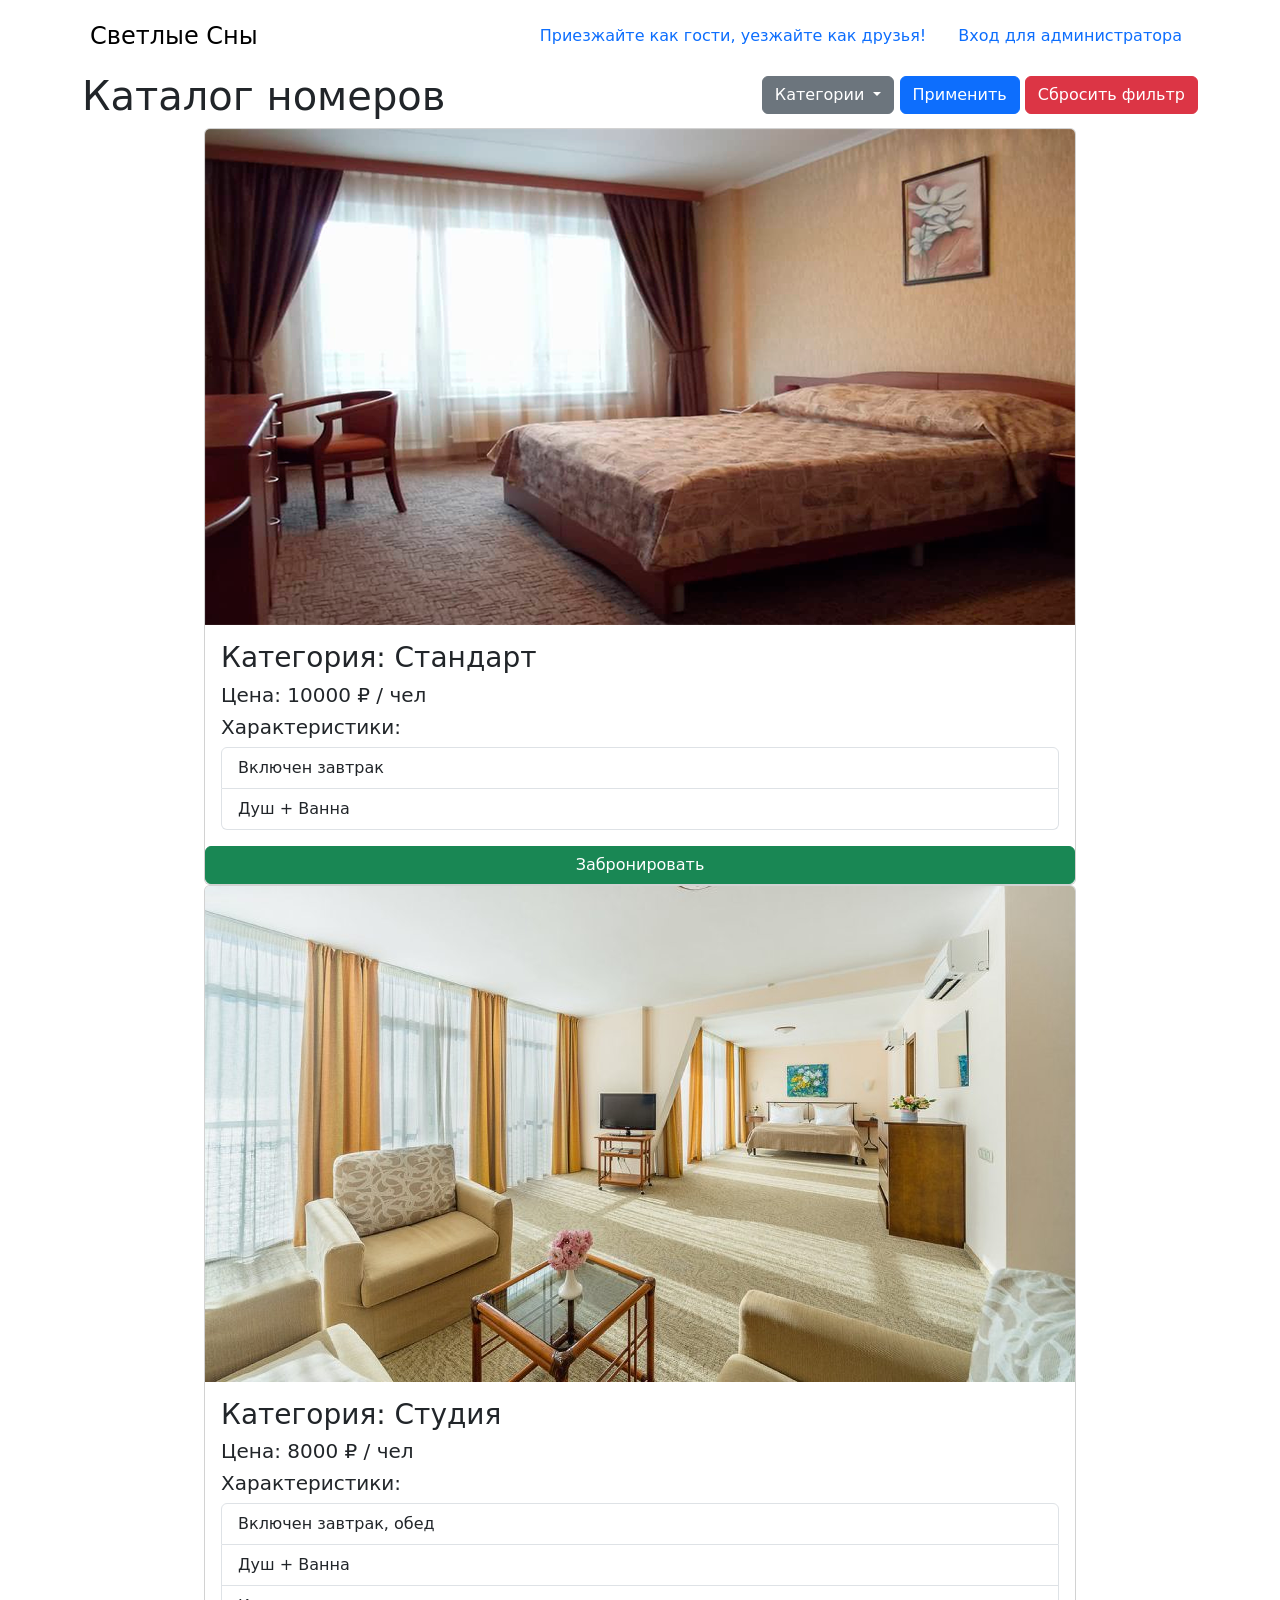
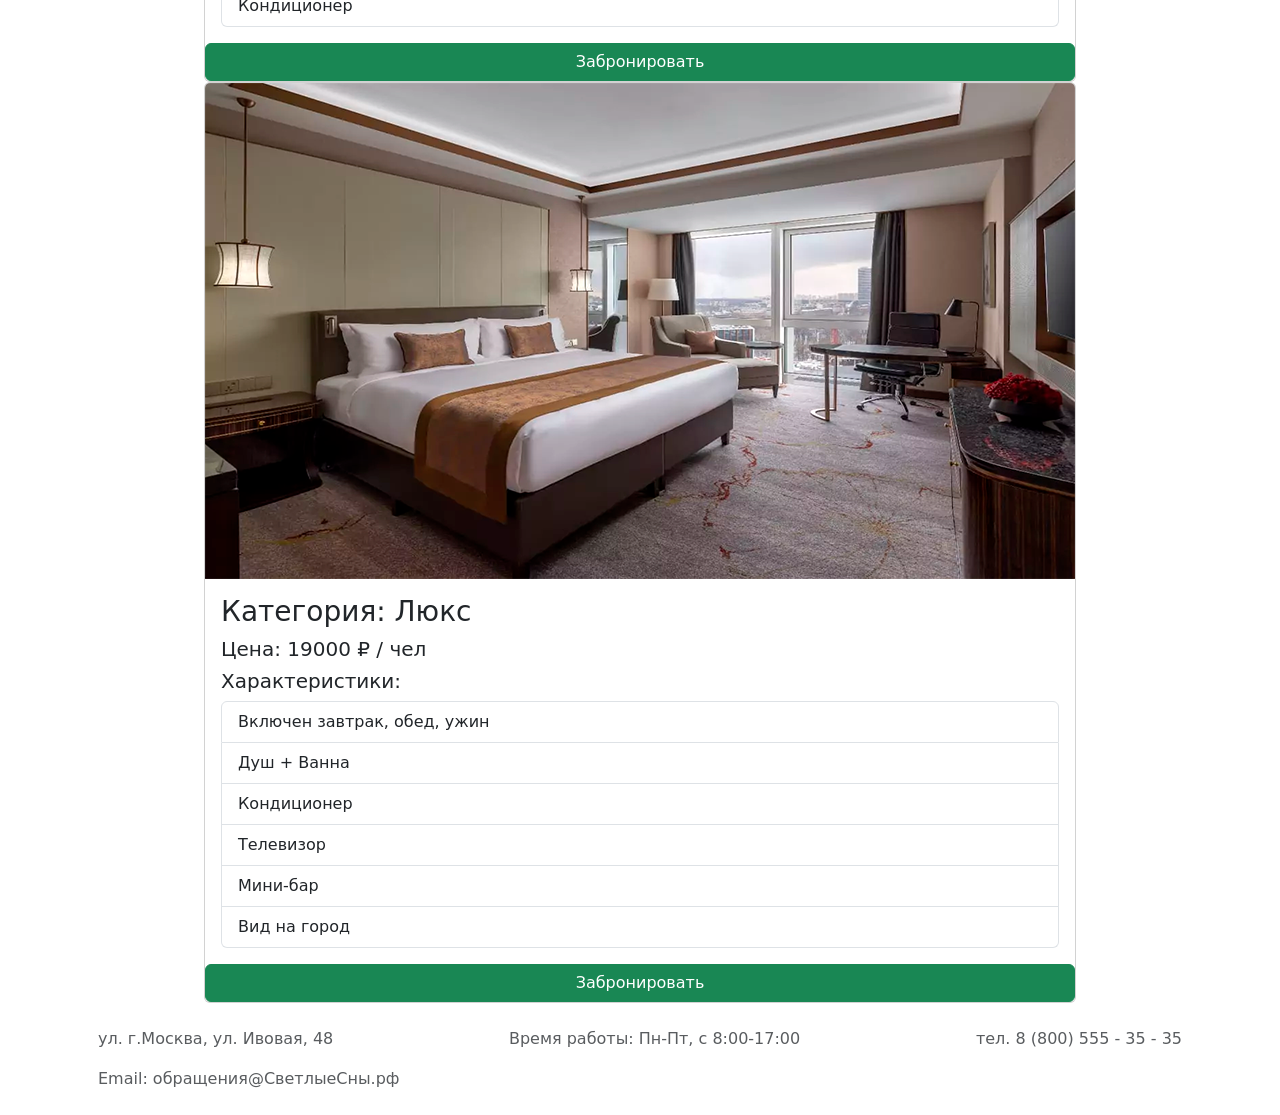
<file: index.html>
<!doctype html>
<html lang="ru">
<head>
    <meta charset="UTF-8">
    <meta name="viewport"
          content="width=device-width, user-scalable=no, initial-scale=1.0, maximum-scale=1.0, minimum-scale=1.0">
    <meta http-equiv="X-UA-Compatible" content="ie=edge">
    <link rel="stylesheet" href="css/bootstrap.min.css">
    <link rel="stylesheet" href="css/index.css">
    <title>Светлые Сны - Каталог номеров</title>
</head>
<body class="container">
<header class="d-flex flex-wrap justify-content-center py-3">
    <a href="index.html"
       class="d-flex align-items-center mb-3 mb-md-0 me-md-auto link-body-emphasis text-decoration-none">
        <span class="fs-4 mx-2 fw-medium">Светлые Сны</span>
    </a>

    <ul class="nav">
        <li class="nav-item"><a href="#" class="nav-link">Приезжайте как гости, уезжайте как друзья!</a></li>
        <li class="nav-item"><a href="login.html" class="nav-link">Вход для администратора</a></li>
    </ul>
</header>
<!--описание номеров-->
<main>
    <div class="d-flex justify-content-between flex-wrap">
        <h1>Каталог номеров</h1>
        <div class="dropdown">
            <button class="btn btn-secondary dropdown-toggle" type="button" data-bs-toggle="dropdown"
                    aria-expanded="false">
                Категории
            </button>
            <ul class="dropdown-menu">
                <li><a class="dropdown-item" href="#">Стандартный</a></li>
                <li><a class="dropdown-item" href="#">Студия</a></li>
                <li><a class="dropdown-item" href="#">Люкс</a></li>
            </ul>
            <button class="btn btn-primary my-1">Применить</button>
            <button class="btn btn-danger my-1">Сбросить фильтр</button>
        </div>
    </div>
    <div class="d-flex justify-content-around flex-wrap align-items-center">
        <div class="card">
            <img src="img/standart.png" class="card-img-top" alt="Стандарт">
            <div class="card-body">
                <h3>Категория: Стандарт</h3>
                <h5>Цена: 10000 ₽ / чел</h5>
                <h5>Характеристики:</h5>
                <ul class="list-group">
                    <li class="list-group-item">Включен завтрак</li>
                    <li class="list-group-item">Душ + Ванна</li>
                </ul>
            </div>
            <div class="d-grid gap-2">
                <a href="order.html" class="btn btn-success">Забронировать</a>
            </div>
        </div>
        <div class="card">
            <img src="img/studio.jpg" class="card-img-top" alt="Студия">
            <div class="card-body">
                <h3>Категория: Студия</h3>
                <h5>Цена: 8000 ₽ / чел</h5>
                <h5>Характеристики:</h5>
                <ul class="list-group">
                    <li class="list-group-item">Включен завтрак, обед</li>
                    <li class="list-group-item">Душ + Ванна</li>
                    <li class="list-group-item">Кондиционер</li>
                </ul>
            </div>
            <div class="d-grid gap-2">
                <a href="order.html" class="btn btn-success">Забронировать</a>
            </div>
        </div>
        <div class="card">
            <img src="img/lux.png" class="card-img-top" alt="Люкс">
            <div class="card-body">
                <h3>Категория: Люкс</h3>
                <h5>Цена: 19000 ₽ / чел</h5>
                <h5>Характеристики:</h5>
                <ul class="list-group">
                    <li class="list-group-item">Включен завтрак, обед, ужин</li>
                    <li class="list-group-item">Душ + Ванна</li>
                    <li class="list-group-item">Кондиционер</li>
                    <li class="list-group-item">Телевизор</li>
                    <li class="list-group-item">Мини-бар</li>
                    <li class="list-group-item">Вид на город</li>
                </ul>
            </div>
            <div class="d-grid gap-2">
                <a href="order.html" class="btn btn-success">Забронировать</a>
            </div>
        </div>
    </div>

</main>
<!--Контактная информация-->
<footer class="py-2 my-2">
    <ul class="nav justify-content-between align-items-center">
        <li class="nav-item"><a href="#" class="nav-link text-body-secondary">ул. г.Москва, ул. Ивовая, 48</a></li>
        <li class="nav-item"><a href="#" class="nav-link text-body-secondary">Время работы: Пн-Пт, с 8:00-17:00</a></li>
        <li class="nav-item"><a href="tel:88005553535" class="nav-link text-body-secondary">тел. 8 (800) 555 - 35 -
            35</a></li>
        <li class="nav-item"><a href="mailto:обращения@СветлыеСны.рф" class="nav-link text-body-secondary">Email: обращения@СветлыеСны.рф</a>
        </li>
    </ul>
</footer>
<script src="js/bootstrap.bundle.min.js"></script>
</body>
</html>
</file>
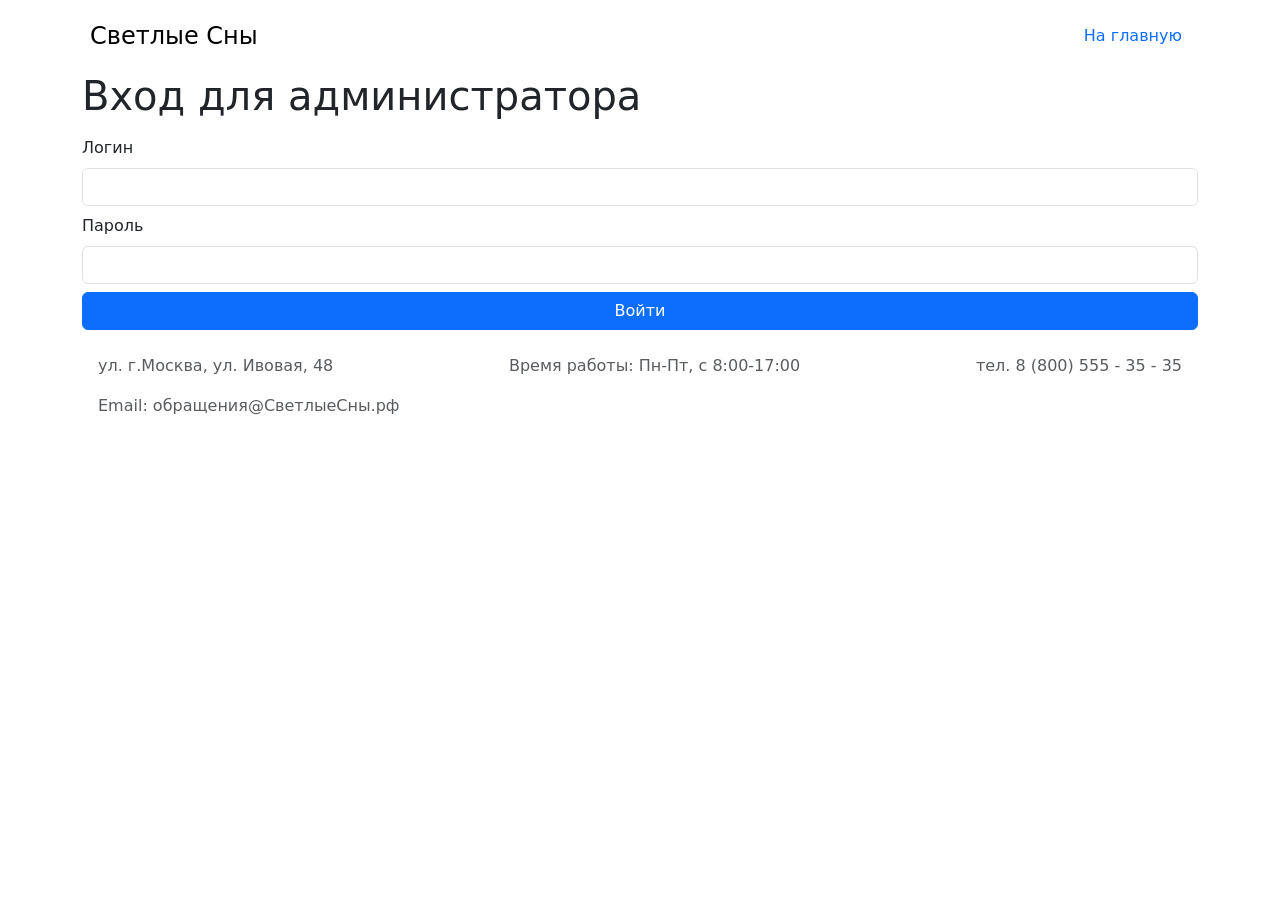
<file: admin.html>
<!doctype html>
<html lang="ru">
<head>
    <meta charset="UTF-8">
    <meta name="viewport"
          content="width=device-width, user-scalable=no, initial-scale=1.0, maximum-scale=1.0, minimum-scale=1.0">
    <meta http-equiv="X-UA-Compatible" content="ie=edge">
    <link rel="stylesheet" href="css/bootstrap.min.css">
    <link rel="stylesheet" href="css/index.css">
    <title>Панель администратора</title>
</head>
<body class="container">
<header class="d-flex flex-wrap justify-content-center py-3">
    <a href="index.html"
       class="d-flex align-items-center mb-3 mb-md-0 me-md-auto link-body-emphasis text-decoration-none">
        <span class="fs-4 mx-2 fw-medium">Светлые Сны</span>
    </a>

    <ul class="nav">
        <li class="nav-item"><a href="index.html" class="nav-link">На главную</a></li>
        <li class="nav-item"><a href="#" class="nav-link" id="logout-btn">Выйти</a></li>
    </ul>
</header>
<main>
    <div class="d-flex justify-content-between flex-wrap align-items-center">
        <h1>Панель администратора</h1>
    </div>
    <div id="bookings-container" class="d-flex justify-content-around flex-wrap align-items-start">
        <!-- Здесь будут динамически отображаться карточки заявок -->
    </div>
</main>

<footer class="py-2 my-2">
    <ul class="nav justify-content-between align-items-center">
        <li class="nav-item"><a href="#" class="nav-link text-body-secondary">ул. г.Москва, ул. Ивовая, 48</a></li>
        <li class="nav-item"><a href="#" class="nav-link text-body-secondary">Время работы: Пн-Пт, с 8:00-17:00</a></li>
        <li class="nav-item"><a href="tel:88005553535" class="nav-link text-body-secondary">тел. 8 (800) 555 - 35 -
            35</a></li>
        <li class="nav-item"><a href="mailto:обращения@СветлыеСны.рф" class="nav-link text-body-secondary">Email: обращения@СветлыеСны.рф</a>
        </li>
    </ul>
</footer>
<script src="js/jquery-3.7.1.slim.min.js"></script>
<script src="js/bootstrap.bundle.min.js"></script>
<script>
    // Проверка авторизации (используем localStorage, чтобы не терялось при перезагрузке)
    if (localStorage.getItem('isAdminLoggedIn') !== 'true') {
        window.location.href = 'login.html';
    }

    // --- Функции для работы с заявками (встроены прямо здесь, чтобы избежать проблем) ---

    const BOOKINGS_KEY = 'hotelBookings';

    function getBookings() {
        try {
            const data = localStorage.getItem(BOOKINGS_KEY);
            return data ? JSON.parse(data) : [];
        } catch (e) {
            console.error('Ошибка чтения заявок:', e);
            return [];
        }
    }

    function saveBookings(bookings) {
        localStorage.setItem(BOOKINGS_KEY, JSON.stringify(bookings));
    }

    function updateBookingStatus(bookingId, newStatus) {
        const bookings = getBookings();
        const booking = bookings.find(b => b.id === bookingId);
        if (booking) {
            booking.status = newStatus;
            saveBookings(bookings);
            console.log('Статус обновлён:', bookingId, newStatus);
            return true;
        }
        console.error('Заявка не найдена:', bookingId);
        return false;
    }

    function deleteBooking(bookingId) {
        let bookings = getBookings();
        bookings = bookings.filter(b => b.id !== bookingId);
        saveBookings(bookings);
    }

    // --- Отрисовка карточек ---

    function renderBookings() {
        const bookings = getBookings();
        const container = document.getElementById('bookings-container');
        container.innerHTML = '';

        if (bookings.length === 0) {
            container.innerHTML = '<div class="alert alert-info w-100 text-center">Новых заявок нет.</div>';
            return;
        }

        // Сортируем заявки: сначала новые
        bookings.sort((a, b) => (b.id > a.id ? 1 : -1));

        bookings.forEach(booking => {
            const card = document.createElement('div');
            card.className = 'card admin-card';

            const statusClass = booking.status === 'Одобрена' ? 'text-bg-success' : 'text-bg-secondary';

            card.innerHTML = `
                <div class="card-body">
                    <h5 class="card-title">Заявка от: ${booking.lastName} ${booking.firstName}</h5>
                    <h6 class="card-subtitle mb-2 text-muted">Категория: ${booking.roomCategory}</h6>
                    <p class="card-text">
                        <strong>Телефон:</strong> ${booking.phone}<br>
                        <strong>Email:</strong> ${booking.email}<br>
                        <strong>Дата заезда:</strong> ${formatDateRu(booking.checkInDate)}<br>
                        <strong>Дата выезда:</strong> ${formatDateRu(booking.checkOutDate)}
                    </p>
                    <p class="card-text"><strong>Статус:</strong> <span class="badge ${statusClass}">${booking.status}</span></p>
                </div>
                <div class="d-grid gap-2 card-footer bg-transparent border-0 pt-0">
                    ${booking.status === 'На рассмотрении'
                        ? `<button class="btn btn-success approve-btn" data-id="${booking.id}">Одобрить</button>`
                        : ''}
                    <button class="btn btn-danger delete-btn" data-id="${booking.id}">Удалить</button>
                </div>
            `;

            container.appendChild(card);
        });

        // Привязываем обработчики к кнопкам
        document.querySelectorAll('.approve-btn').forEach(btn => {
            btn.addEventListener('click', function () {
                const id = this.getAttribute('data-id');
                if (updateBookingStatus(id, 'Одобрена')) {
                    renderBookings();
                } else {
                    alert('Не удалось обновить заявку. Попробуйте ещё раз.');
                }
            });
        });

        document.querySelectorAll('.delete-btn').forEach(btn => {
            btn.addEventListener('click', function () {
                const id = this.getAttribute('data-id');
                if (confirm('Вы уверены, что хотите удалить эту заявку?')) {
                    deleteBooking(id);
                    renderBookings();
                }
            });
        });
    }

    function formatDateRu(dateStr) {
        if (!dateStr) return '-';
        const d = new Date(dateStr);
        return d.toLocaleDateString('ru-RU');
    }

    // --- Инициализация ---

    document.addEventListener('DOMContentLoaded', function () {
        renderBookings();

        document.getElementById('logout-btn').addEventListener('click', function (e) {
            e.preventDefault();
            localStorage.removeItem('isAdminLoggedIn');
            window.location.href = 'index.html';
        });
    });
</script>
</body>
</html>
</file>
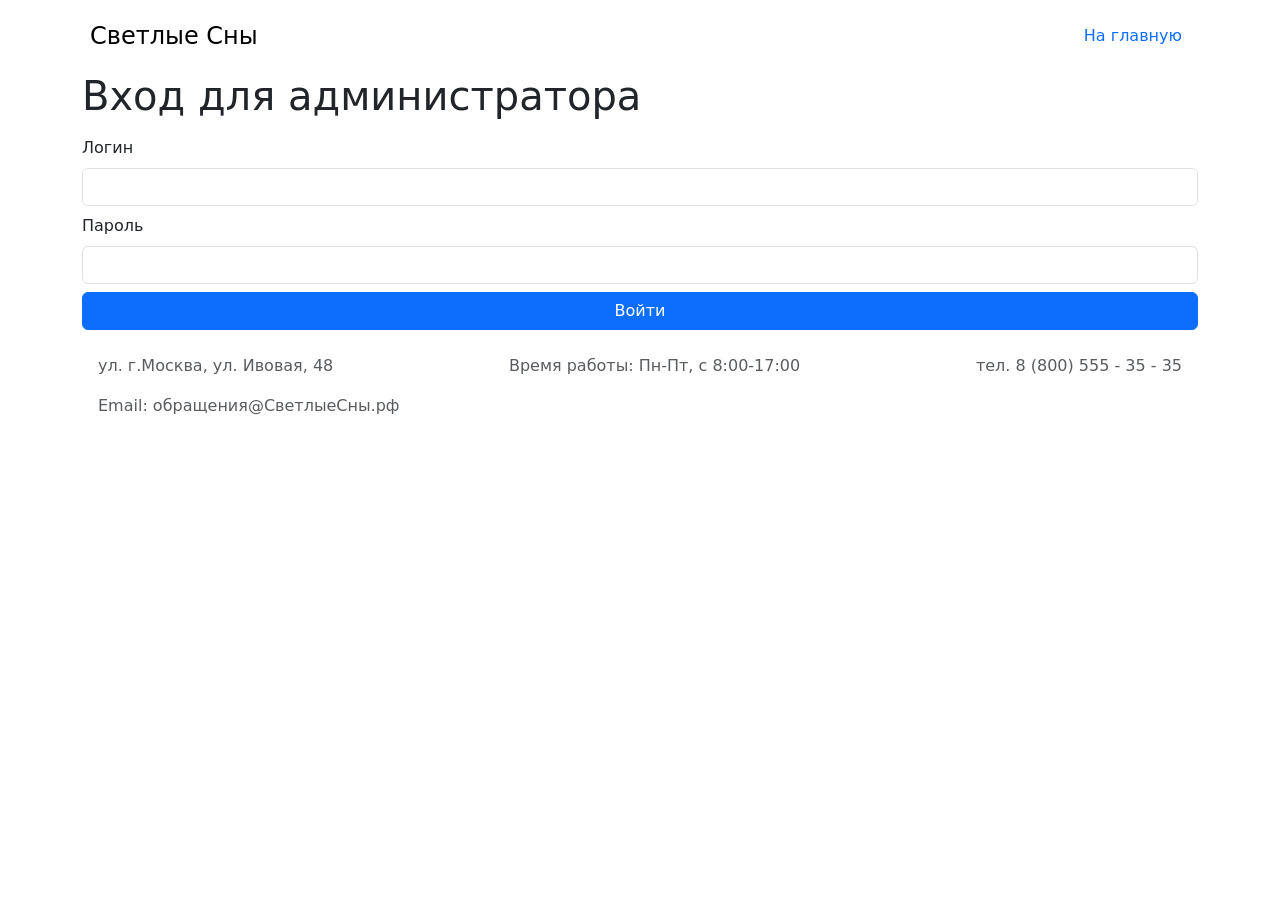
<file: login.html>
<!doctype html>
<html lang="ru">
<head>
    <meta charset="UTF-8">
    <meta name="viewport"
          content="width=device-width, user-scalable=no, initial-scale=1.0, maximum-scale=1.0, minimum-scale=1.0">
    <meta http-equiv="X-UA-Compatible" content="ie=edge">
    <link rel="stylesheet" href="css/bootstrap.min.css">
    <link rel="stylesheet" href="css/index.css">
    <title>Вход для администратора</title>
</head>
<body class="container">
<header class="d-flex flex-wrap justify-content-center py-3">
    <a href="index.html"
       class="d-flex align-items-center mb-3 mb-md-0 me-md-auto link-body-emphasis text-decoration-none">
        <span class="fs-4 mx-2 fw-medium">Светлые Сны</span>
    </a>
    <ul class="nav">
        <li class="nav-item"><a href="index.html" class="nav-link">На главную</a></li>
    </ul>
</header>
<main>
    <div class="d-flex justify-content-between flex-wrap align-items-center">
        <h1>Вход для администратора</h1>
    </div>

    <form class="my-2" id="login-form" novalidate>
        <div class="my-2">
            <label for="username" class="form-label">Логин</label>
            <input type="text" class="form-control" id="username" required>
        </div>
        <div class="my-2">
            <label for="password" class="form-label">Пароль</label>
            <input type="password" class="form-control" id="password" required>
        </div>
        <div id="login-error" class="alert alert-danger" style="display: none;"></div>
        <div class="d-grid gap-2">
            <button class="btn btn-primary" type="submit">Войти</button>
        </div>
    </form>
</main>
<footer class="py-2 my-2">
    <ul class="nav justify-content-between align-items-center">
        <li class="nav-item"><a href="#" class="nav-link text-body-secondary">ул. г.Москва, ул. Ивовая, 48</a></li>
        <li class="nav-item"><a href="#" class="nav-link text-body-secondary">Время работы: Пн-Пт, с 8:00-17:00</a></li>
        <li class="nav-item"><a href="tel:88005553535" class="nav-link text-body-secondary">тел. 8 (800) 555 - 35 -
            35</a></li>
        <li class="nav-item"><a href="mailto:обращения@СветлыеСны.рф" class="nav-link text-body-secondary">Email: обращения@СветлыеСны.рф</a>
        </li>
    </ul>
</footer>
<script src="js/jquery-3.7.1.slim.min.js"></script>
<script src="js/bootstrap.bundle.min.js"></script>
<script>
    document.getElementById('login-form').addEventListener('submit', function (e) {
        e.preventDefault();

        const ADMIN_LOGIN = 'hotel123';
        const ADMIN_PASSWORD = 'adminHotel';

        const username = document.getElementById('username').value.trim();
        const password = document.getElementById('password').value.trim();
        const errorDiv = document.getElementById('login-error');

        console.log('Попытка входа:', username, password);

        if (username === ADMIN_LOGIN && password === ADMIN_PASSWORD) {
            // Сохраняем флаг в localStorage
            localStorage.setItem('isAdminLoggedIn', 'true');
            console.log('Вход успешен, перенаправление...');
            window.location.href = 'admin.html';
        } else {
            errorDiv.textContent = 'Неверный логин или пароль.';
            errorDiv.style.display = 'block';
        }
    });
</script>
</body>
</html>
</file>
<file: css/index.css>
/* ... (существующие стили) ... */

/* Стили для панели администратора */
#bookings-container .card {
    width: 22rem; /* Фиксированная ширина для карточек */
    margin: 1rem; /* Отступы между карточками */
    max-height: none; /* Убираем ограничение высоты из общего стиля */
}

#bookings-container .card:hover {
    transform: none; /* Отключаем анимацию подъема для админ-карточек */
}

#bookings-container .card .btn {
    margin-top: 0.5rem;
}
</file>
